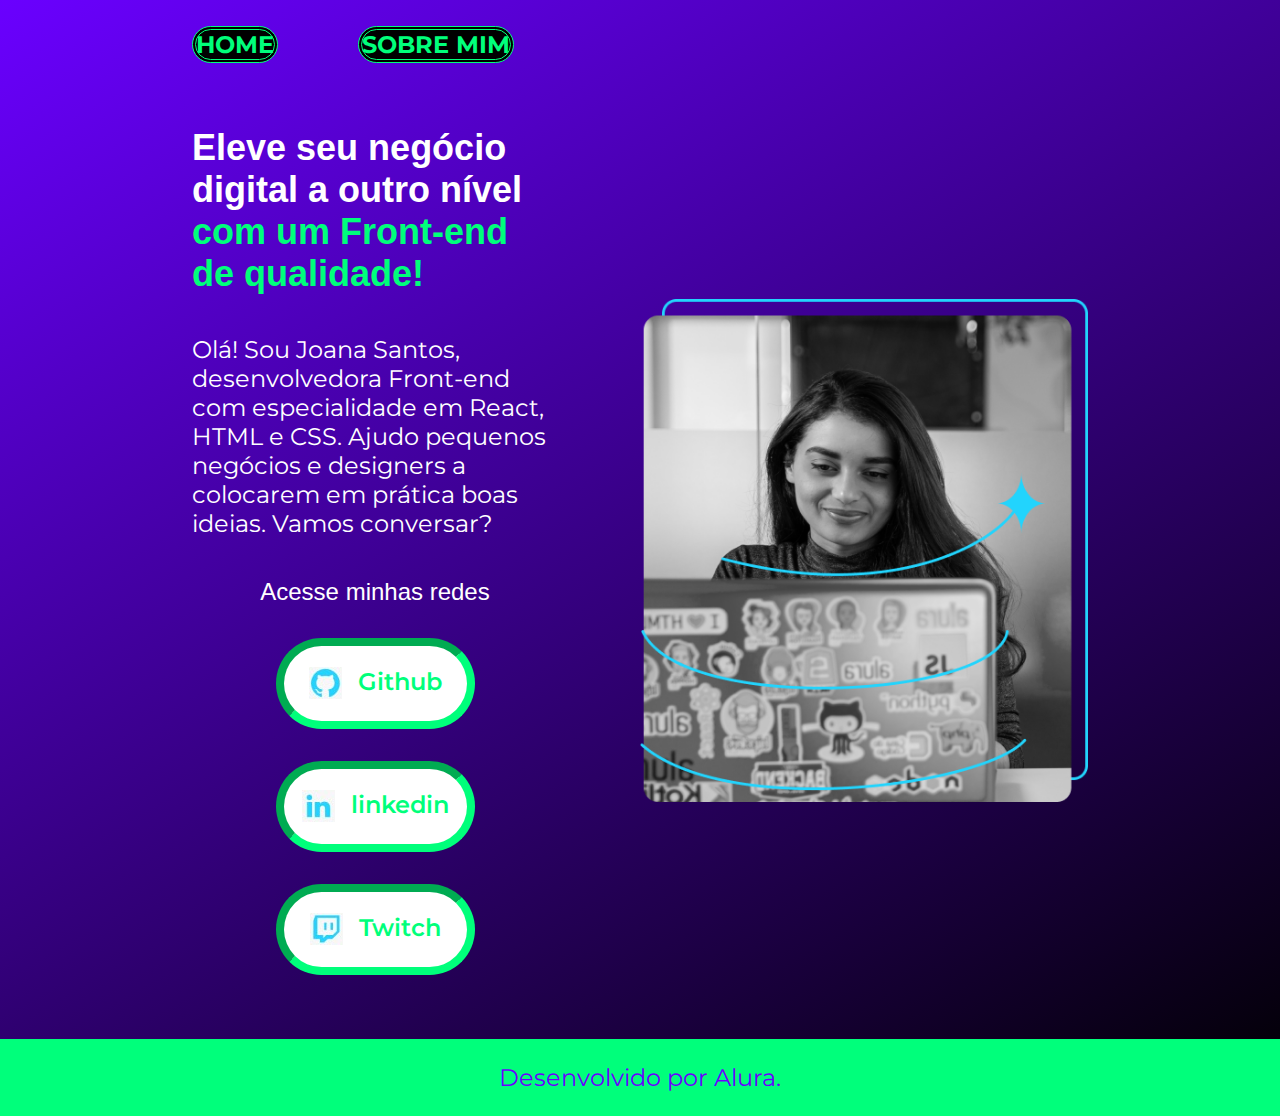
<file: index.html>
<!DOCTYPE html>
<html lang="pt-br">

<head>
    <meta charset="UTF-8">
    <meta http-equiv="X-UA-Compatible" content="IE=edge">
    <meta name="viewport" content="width=device-width, initial-scale=1.0">
    <title>Home</title>
    <link rel="stylesheet" href="style.css">
</head>

<body>
    <header class="cabecalho">
        <nav class="cabecalho__menu">
            <a class="cabecalho_menu_link" href="index.html">HOME</a>
            <a class="cabecalho_menu_link" href="about.html">SOBRE MIM</a>
        </nav>
    </header>
    <main class="apresentacao">
        <section class="apresentacao__conteudo">
            <h1 class="apresentacao_conteudo_titulo">Eleve seu negócio digital a outro nível<strong 
            class="titulo-destaque"> com um Front-end de qualidade!
            </strong></h1>
            <p class="apresentacao_conteudo_texto">Olá! Sou Joana Santos, desenvolvedora
            Front-end com especialidade em React, HTML e
            CSS. Ajudo pequenos negócios e designers a
            colocarem em prática boas ideias. Vamos
            conversar?</p>
            <div class="apresentacao__links">
                <h2 class="apresentacao_links_subtitulo">Acesse minhas redes</h2>
                <a class="apresentacao_links_navegacao" href="https://github.com/rafaballerini">
                    <img src="assets/github.jpeg">
                    Github
                </a>
                <a class="apresentacao_links_navegacao" href="https://linkedin.com/in/rafaellaballerini">
                    <img src="assets/linkedin.jpeg">
                    linkedin
                </a>
                <a class="apresentacao_links_navegacao" href="https://twitch.tv/guilimadev">
                    <img src="assets/twitch.jpeg">
                    Twitch
                </a>
            </div>
        </section>
        <img class="apresentacao__imagem" src="assets/SAPATO.png" alt="Foto da Joana Santos programando">
    </main>
    <footer class="rodape">
        <p>Desenvolvido por Alura.</p>
    </footer>
</body>

</html>
</file>
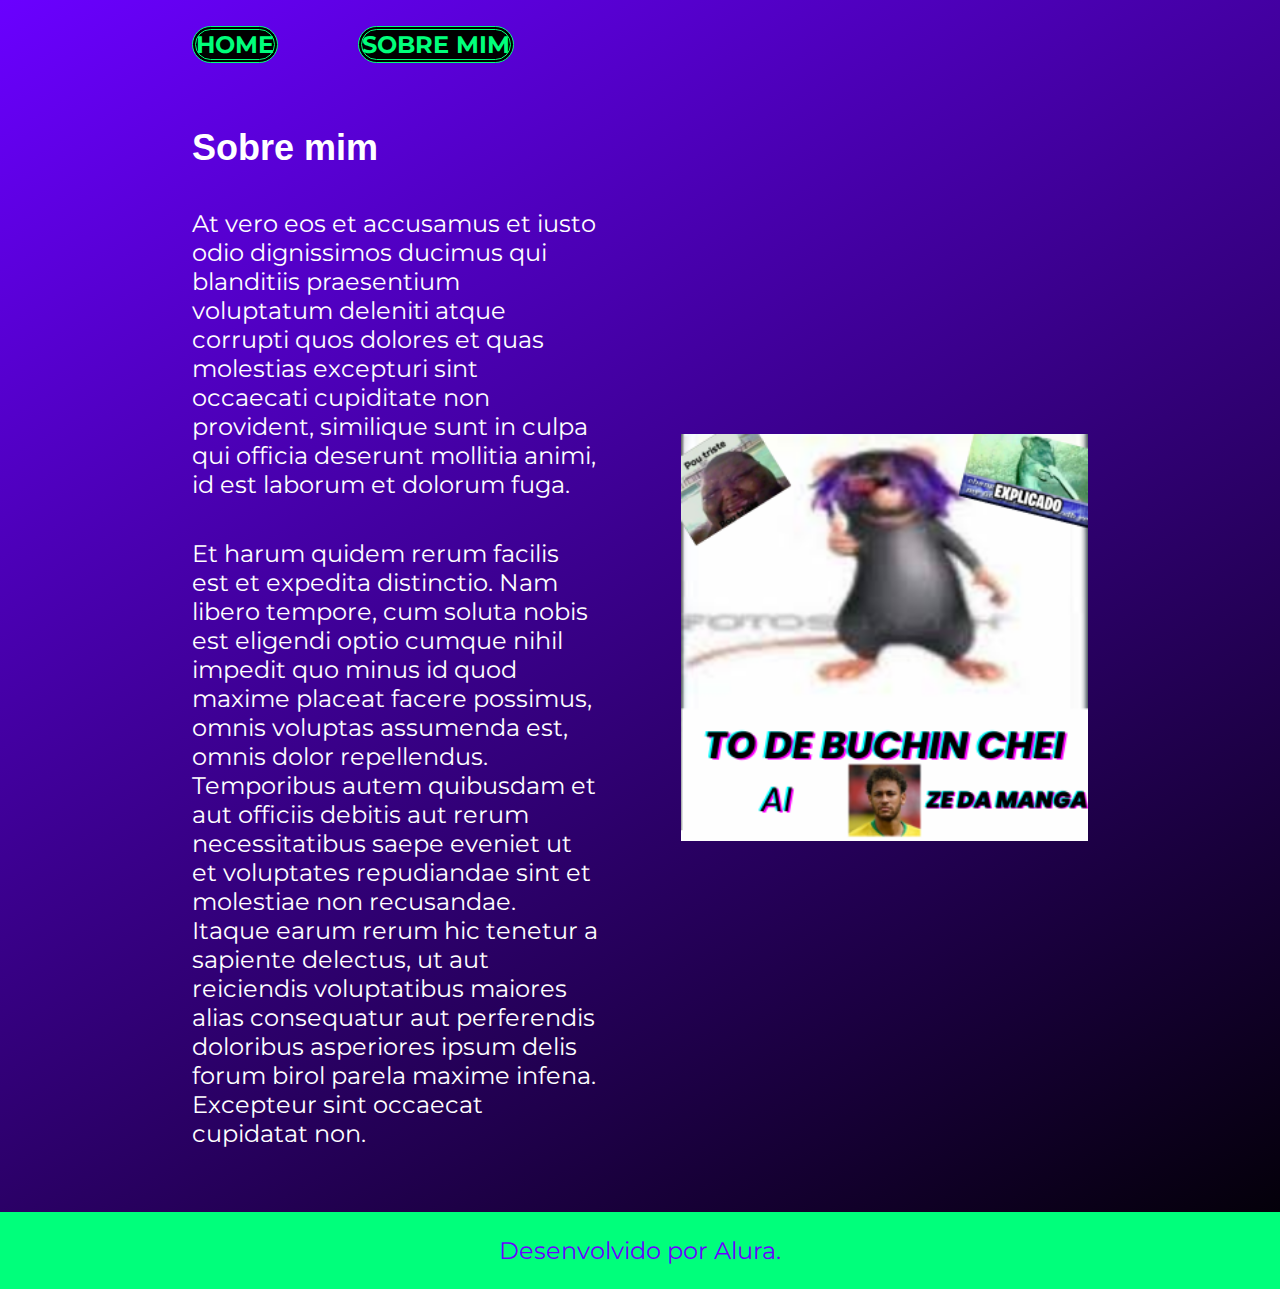
<file: about.html>
<!DOCTYPE html>
<html lang="pt-br">

<head>
    <meta charset="UTF-8">
    <meta http-equiv="X-UA-Compatible" content="IE=edge">
    <meta name="viewport" content="width=device-width, initial-scale=1.0">
    <title>Sobre mim</title>
    <link rel="stylesheet" href="style.css">
</head>

<body>
    <header class="cabecalho">
        <nav class="cabecalho__menu">
            <a class="cabecalho_menu_link" href="index.html">HOME</a>
            <a class="cabecalho_menu_link" href="about.html">SOBRE MIM</a>
        </nav>
    </header>

    <main class="apresentacao">
        <section class="apresentacao__conteudo">
            <h1 class="apresentacao_conteudo_titulo">Sobre mim</h1>
            <p class="apresentacao_conteudo_texto">At vero eos et accusamus et iusto odio dignissimos ducimus qui blanditiis praesentium voluptatum deleniti
                atque corrupti quos dolores et quas molestias excepturi sint occaecati cupiditate non provident,
                similique sunt in culpa qui officia deserunt mollitia animi, id est laborum et dolorum fuga.
            </p>
            <p class="apresentacao_conteudo_texto">
                Et harum quidem rerum facilis est et expedita distinctio. Nam libero tempore, cum soluta nobis est
                eligendi optio cumque nihil impedit quo minus id quod maxime placeat facere possimus, omnis voluptas
                assumenda est, omnis dolor repellendus. Temporibus autem quibusdam et aut officiis debitis aut rerum
                necessitatibus saepe eveniet ut et voluptates repudiandae sint et molestiae non recusandae. Itaque earum
                rerum hic tenetur a sapiente delectus, ut aut reiciendis voluptatibus maiores alias consequatur aut
                perferendis doloribus asperiores ipsum delis forum birol parela maxime infena. Excepteur sint occaecat
                cupidatat non.</p>
        </section>
        <img class="apresentacao__imagem" src="assets/bucho.png" alt="Foto da Joana Santos programando">
    </main>

    <footer class="rodape">
        <p>Desenvolvido por Alura.</p>
    </footer>
</body>

</html>
</file>
<file: style.css>
@import url('https://fonts.googleapis.com/css2?family=Krona+One&family=Montserrat:wght@400;600&display=swap');

.poppins-regular {
    font-family: "Poppins", sans-serif;
    font-weight: 1300;
    font-style: normal;
  }
  
  :root {
    --cor-primaria: #6a00ff;
    --cor-secundaria: #ffffff;
    --cor-terciaria: #00ff7b;
    --cor-hover: #000000;

    --fonte-primaria: "Poppins", sans-serif;
    --fonte-secundaria: 'Montserrat', sans-serif;
}
*{
    margin: 0;
    padding: 0;
}

body{
    box-sizing: border-box;
    background-image: linear-gradient(150deg, var(--cor-primaria), var(--cor-hover));
    color: var(--cor-secundaria);
}
.cabecalho{
    padding: 2% 0% 0% 15%;
}
.cabecalho__menu{
    display: flex;
    gap: 80px;
}
.cabecalho_menu_link{
    font-family: var(--fonte-secundaria);
    font-size: 1.5rem;
    font-weight: 700;
    color: var(--cor-terciaria);
    text-decoration: none;
    background-color: var(--cor-hover);
    border-radius: 50px;
    border: 4px double var(--cor-terciaria)  
}
.apresentacao{
    padding: 5% 15%;
    display: flex;
    align-items: center;
    justify-content: space-between;
    gap: 82px;
}
.apresentacao__conteudo{
    width: 50%;
    display: flex;
    flex-direction: column;
    gap: 40px;
}

.apresentacao_conteudo_titulo{
    font-size: 2.25rem;
    font-family: var(--fonte-primaria);
}
.titulo-destaque{
    color: var(--cor-terciaria);
}
.apresentacao_conteudo_texto{
    font-size: 1.5rem;
    font-family: var(--fonte-secundaria);
}

.apresentacao__links{
    display: flex;
    flex-direction: column;
    justify-content: space-between;
    align-items: center;
    gap: 32px;
}
.apresentacao_links_subtitulo{
    font-family: var(--fonte-primaria);
    font-weight: 400;
    font-size: 1.5rem;
}
.apresentacao_links_navegacao{
    background-color: white;
    display: flex;
    justify-content: center;
    gap: 16px;
    border: 8px inset var(--cor-terciaria);
    width: 50%;
    text-align: center;
    border-radius: 1000px;
    font-size: 1.5rem;
    font-weight: 600;
    padding: 21.5px 0;
    text-decoration: none;
    color: var(--cor-terciaria);
    font-family: var(--fonte-secundaria);
}
.apresentacao_links_link:hover{
    background-color: var(--cor-hover);
}

.apresentacao__imagem{
    width: 50%;
}

.rodape{
    color: var(--cor-primaria);
    background-color: var(--cor-terciaria);
    padding: 24px;
    text-align: center;
    font-family: var(--fonte-secundaria);
    font-size: 1.5rem;
    font-weight: 400;
}

@media (max-width: 1200px){
    .cabecalho{
        padding: 10%;
    }

    .cabecalho__menu{
        justify-content: center;
    }

    .apresentacao{
        flex-direction: column-reverse;
        padding: 5%;
    }

    .apresentacao__conteudo{
        width: auto;
    }
}
</file>
